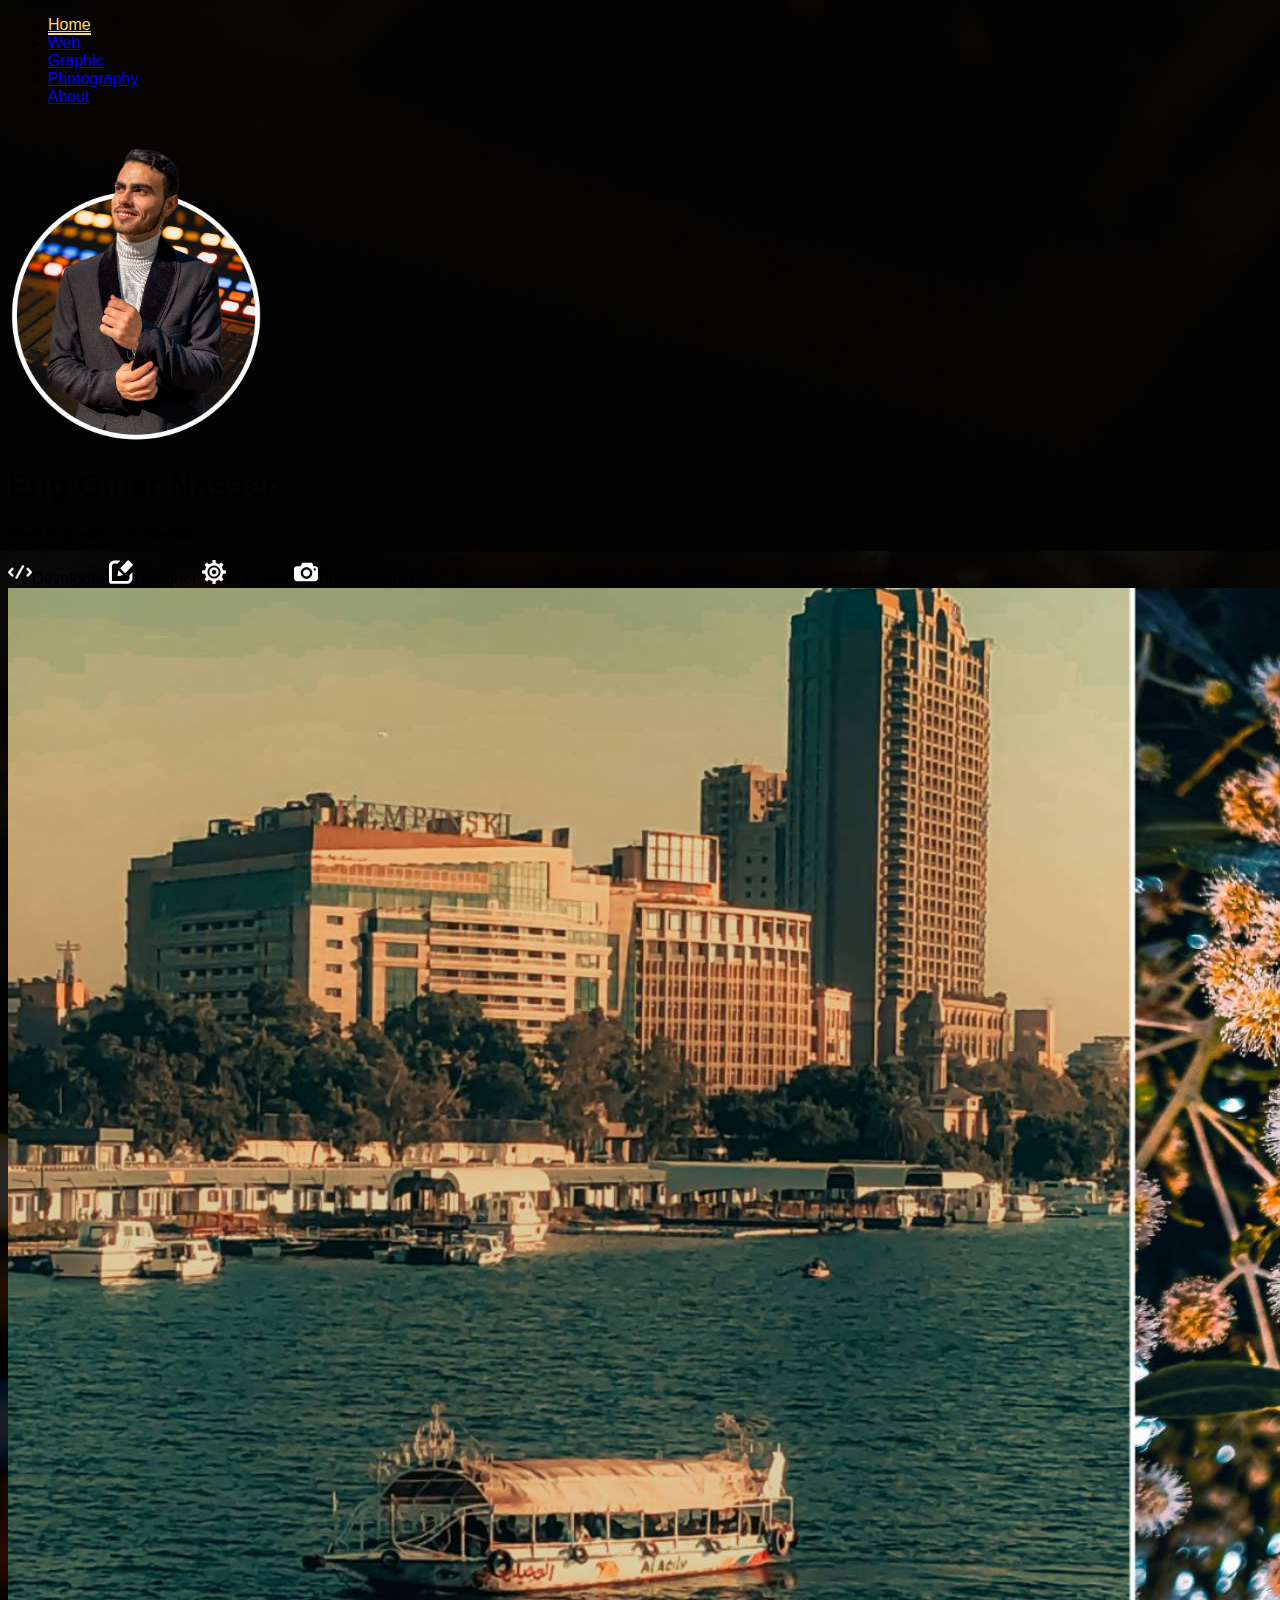
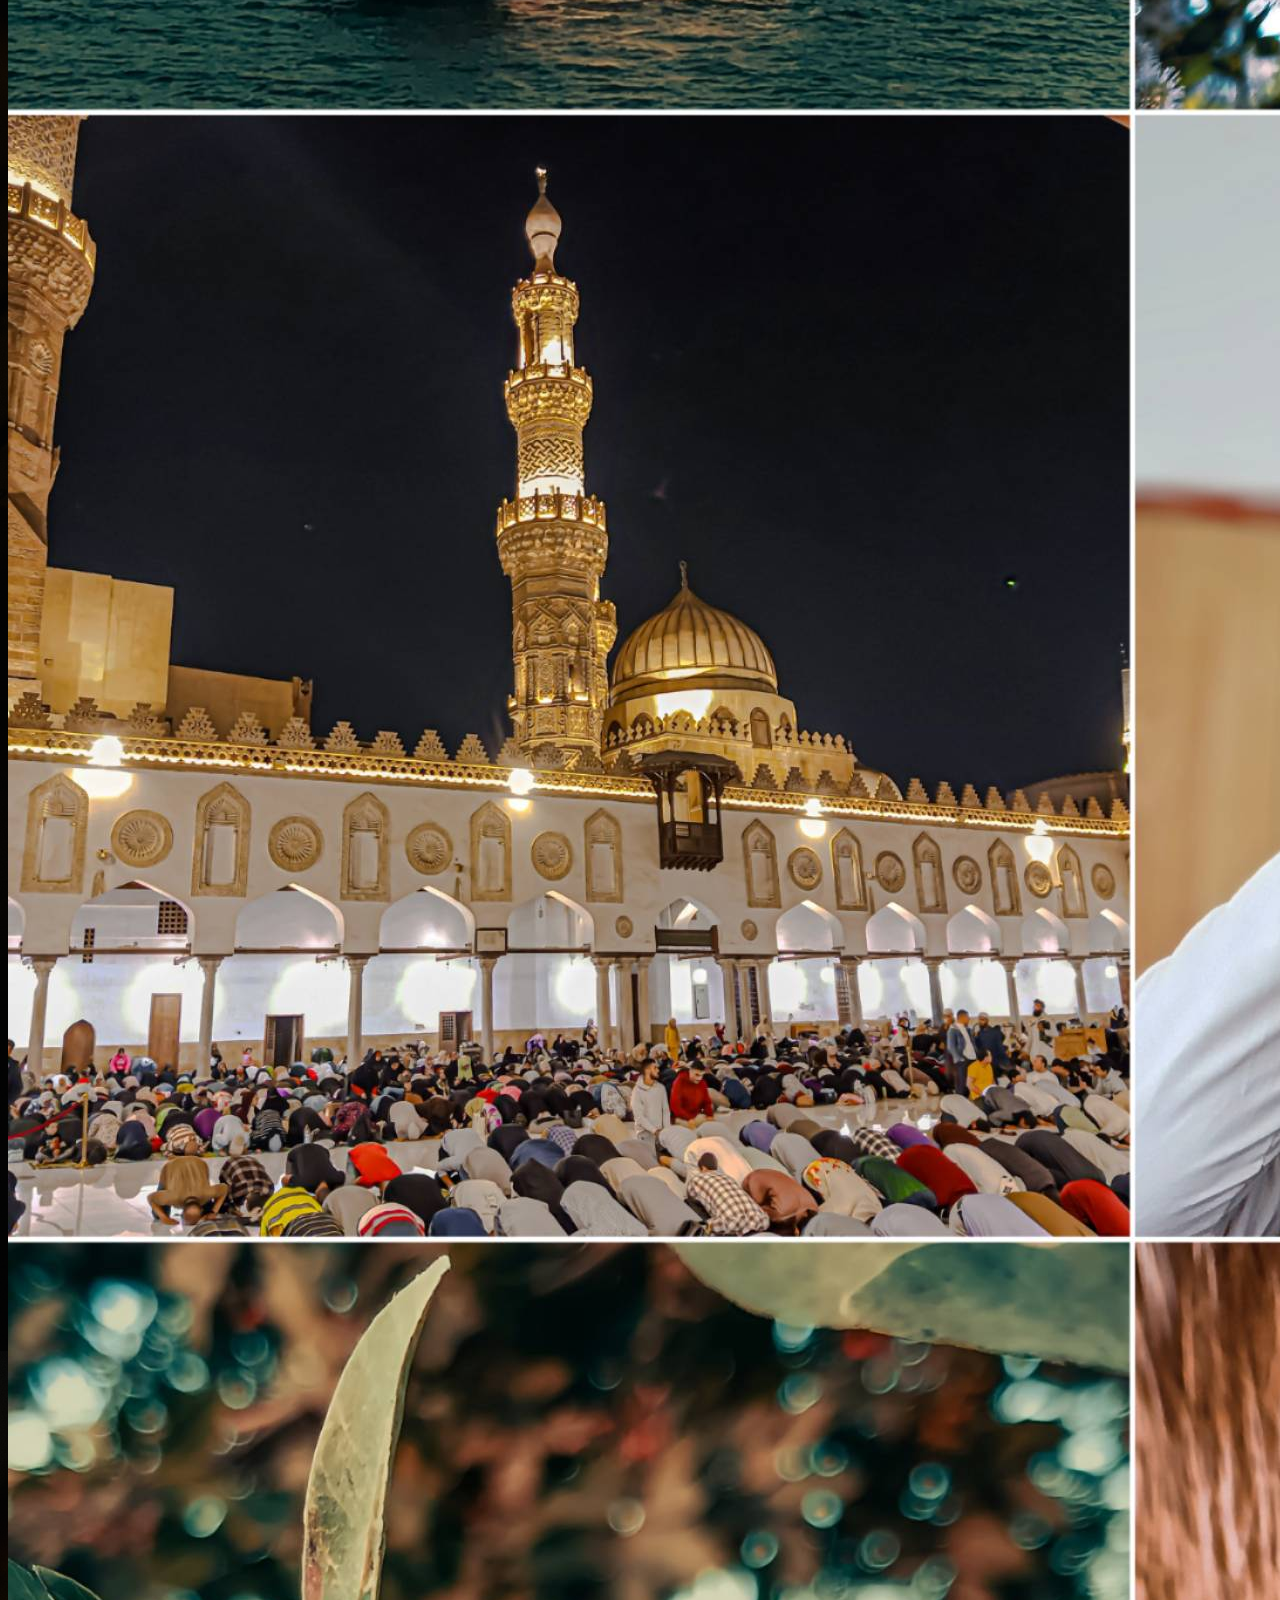
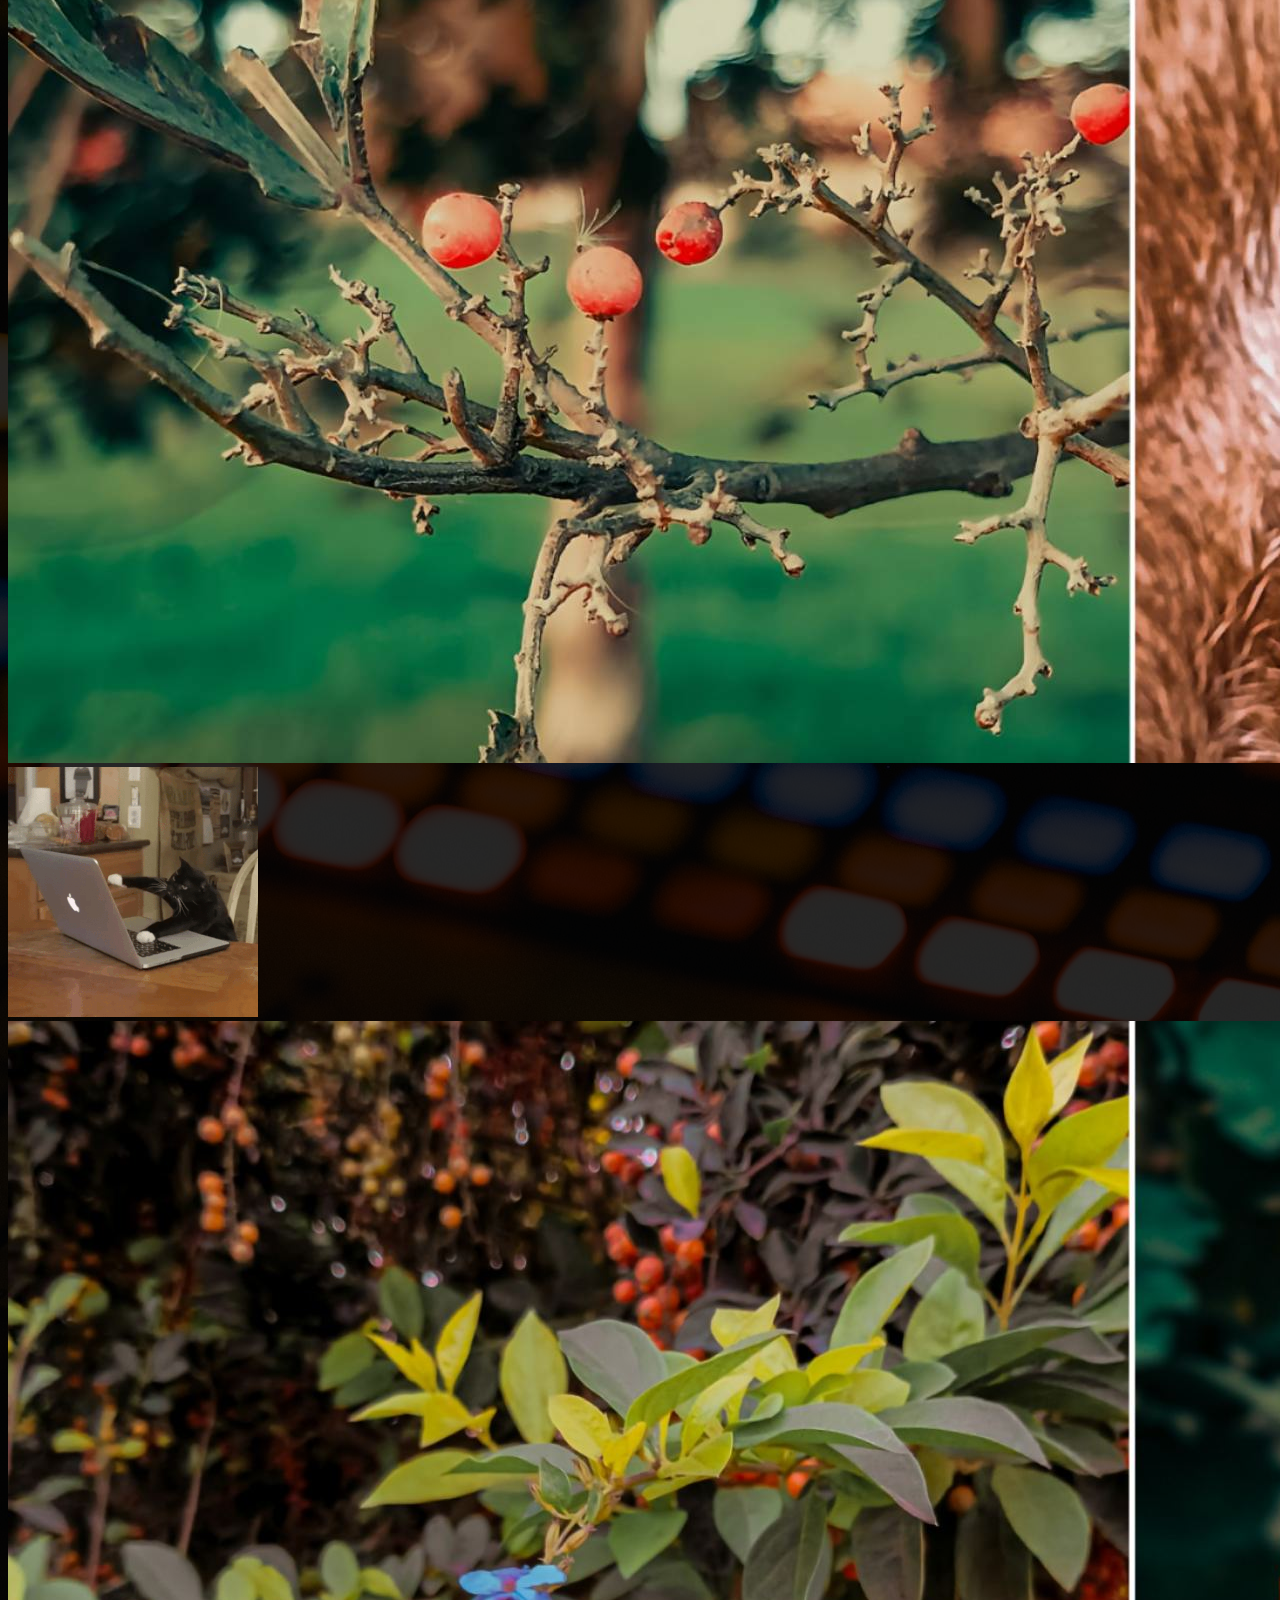
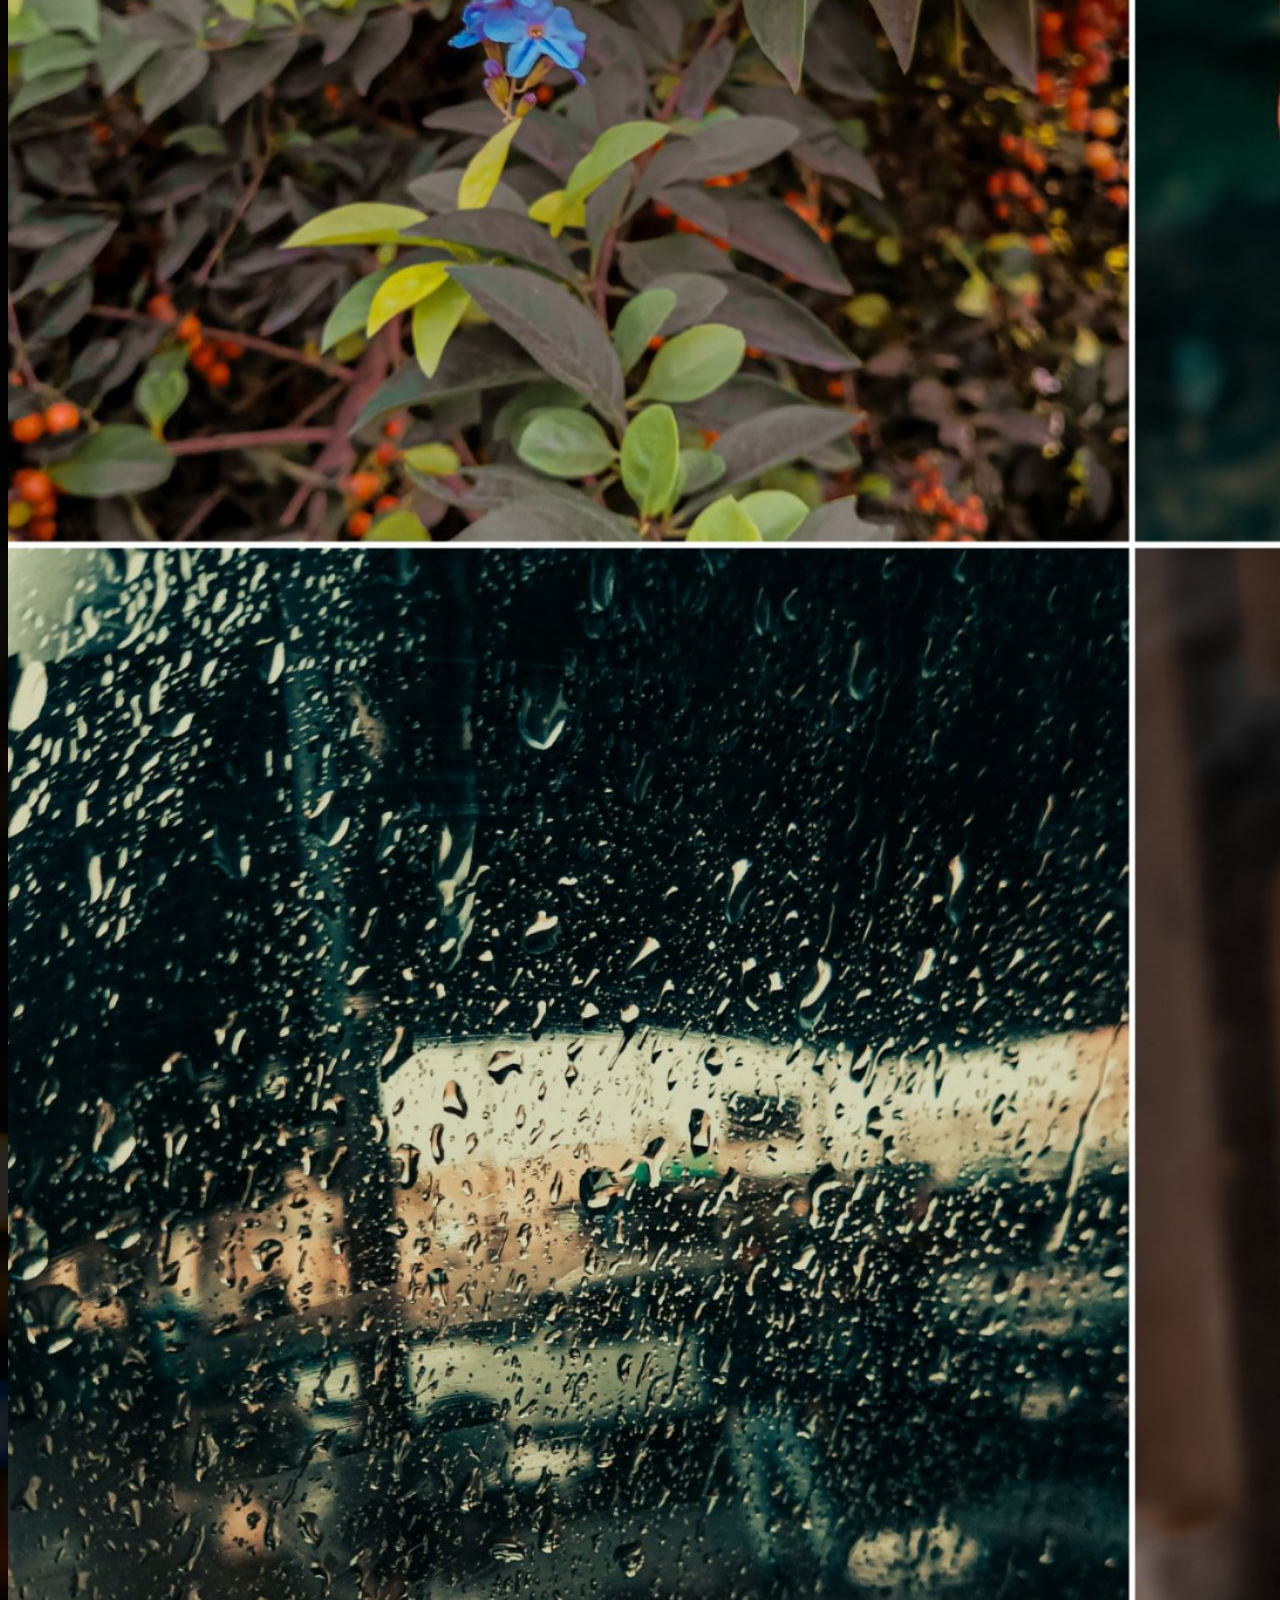
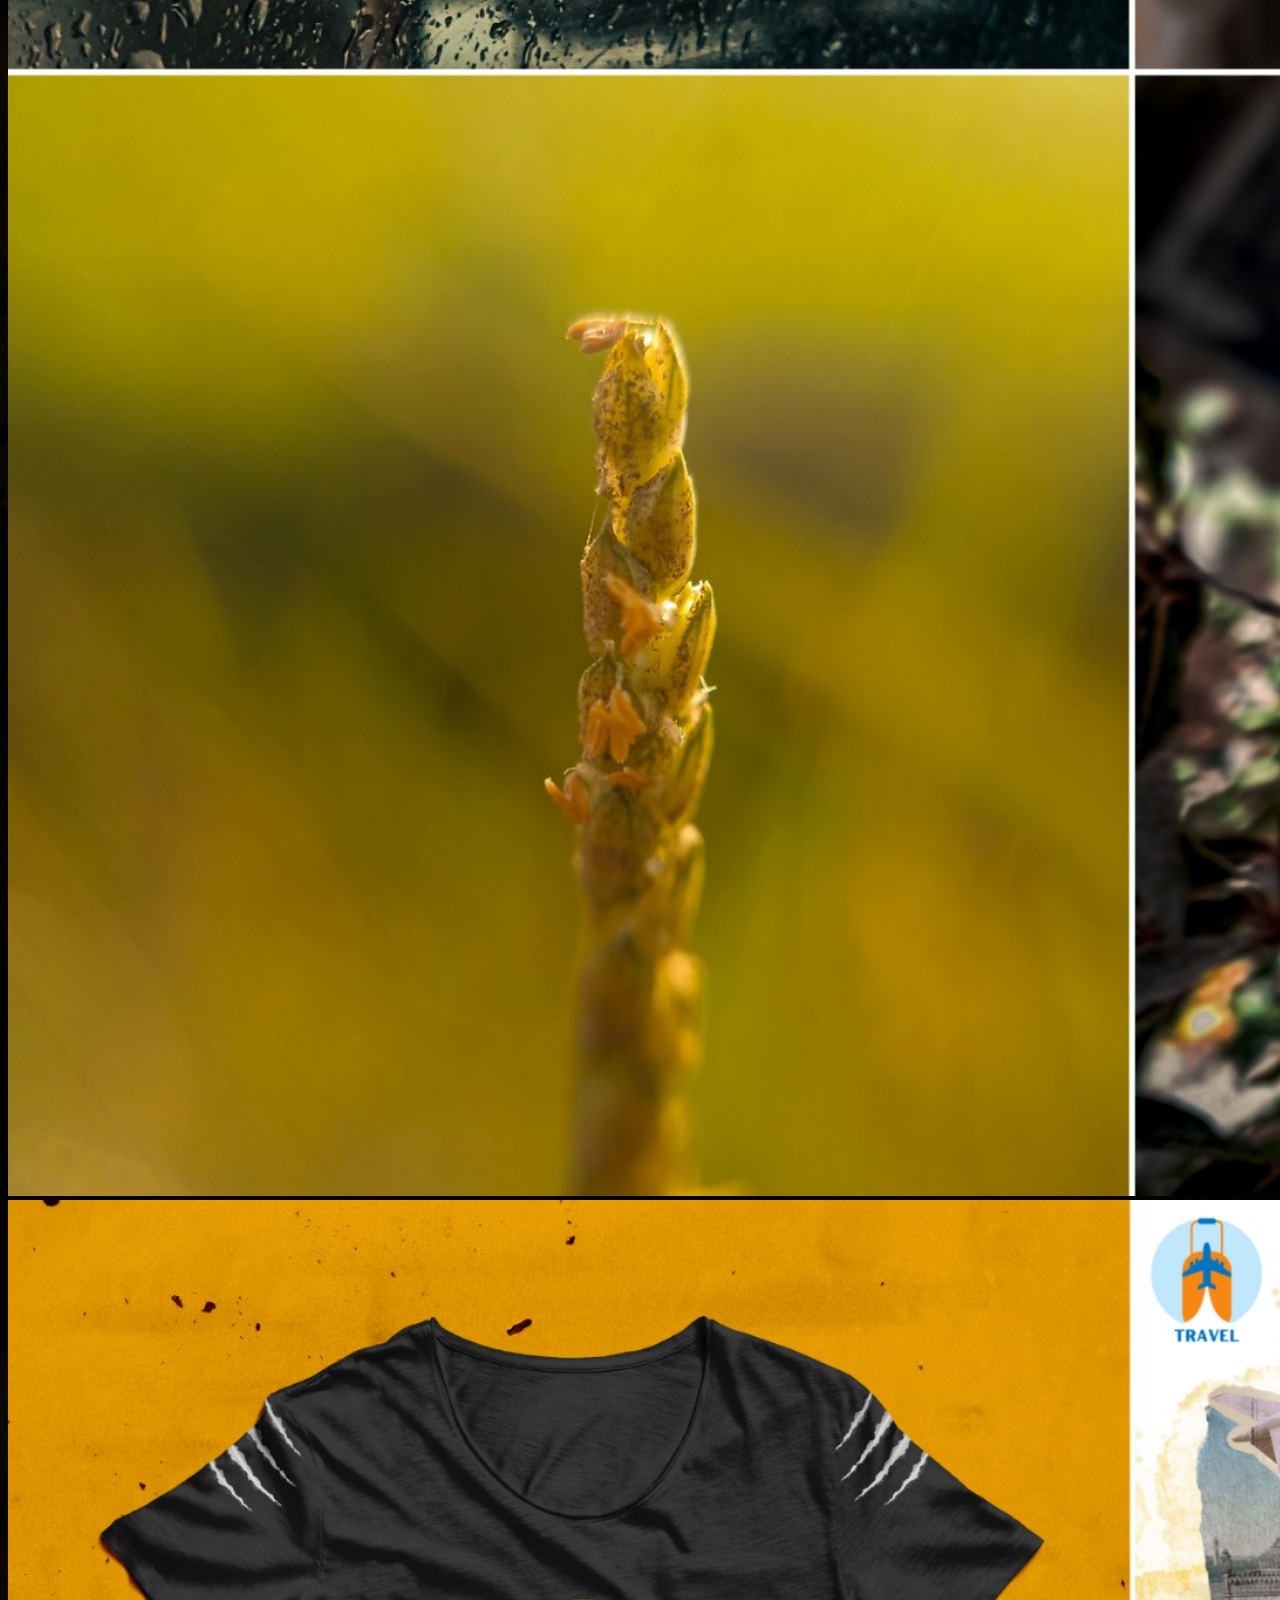
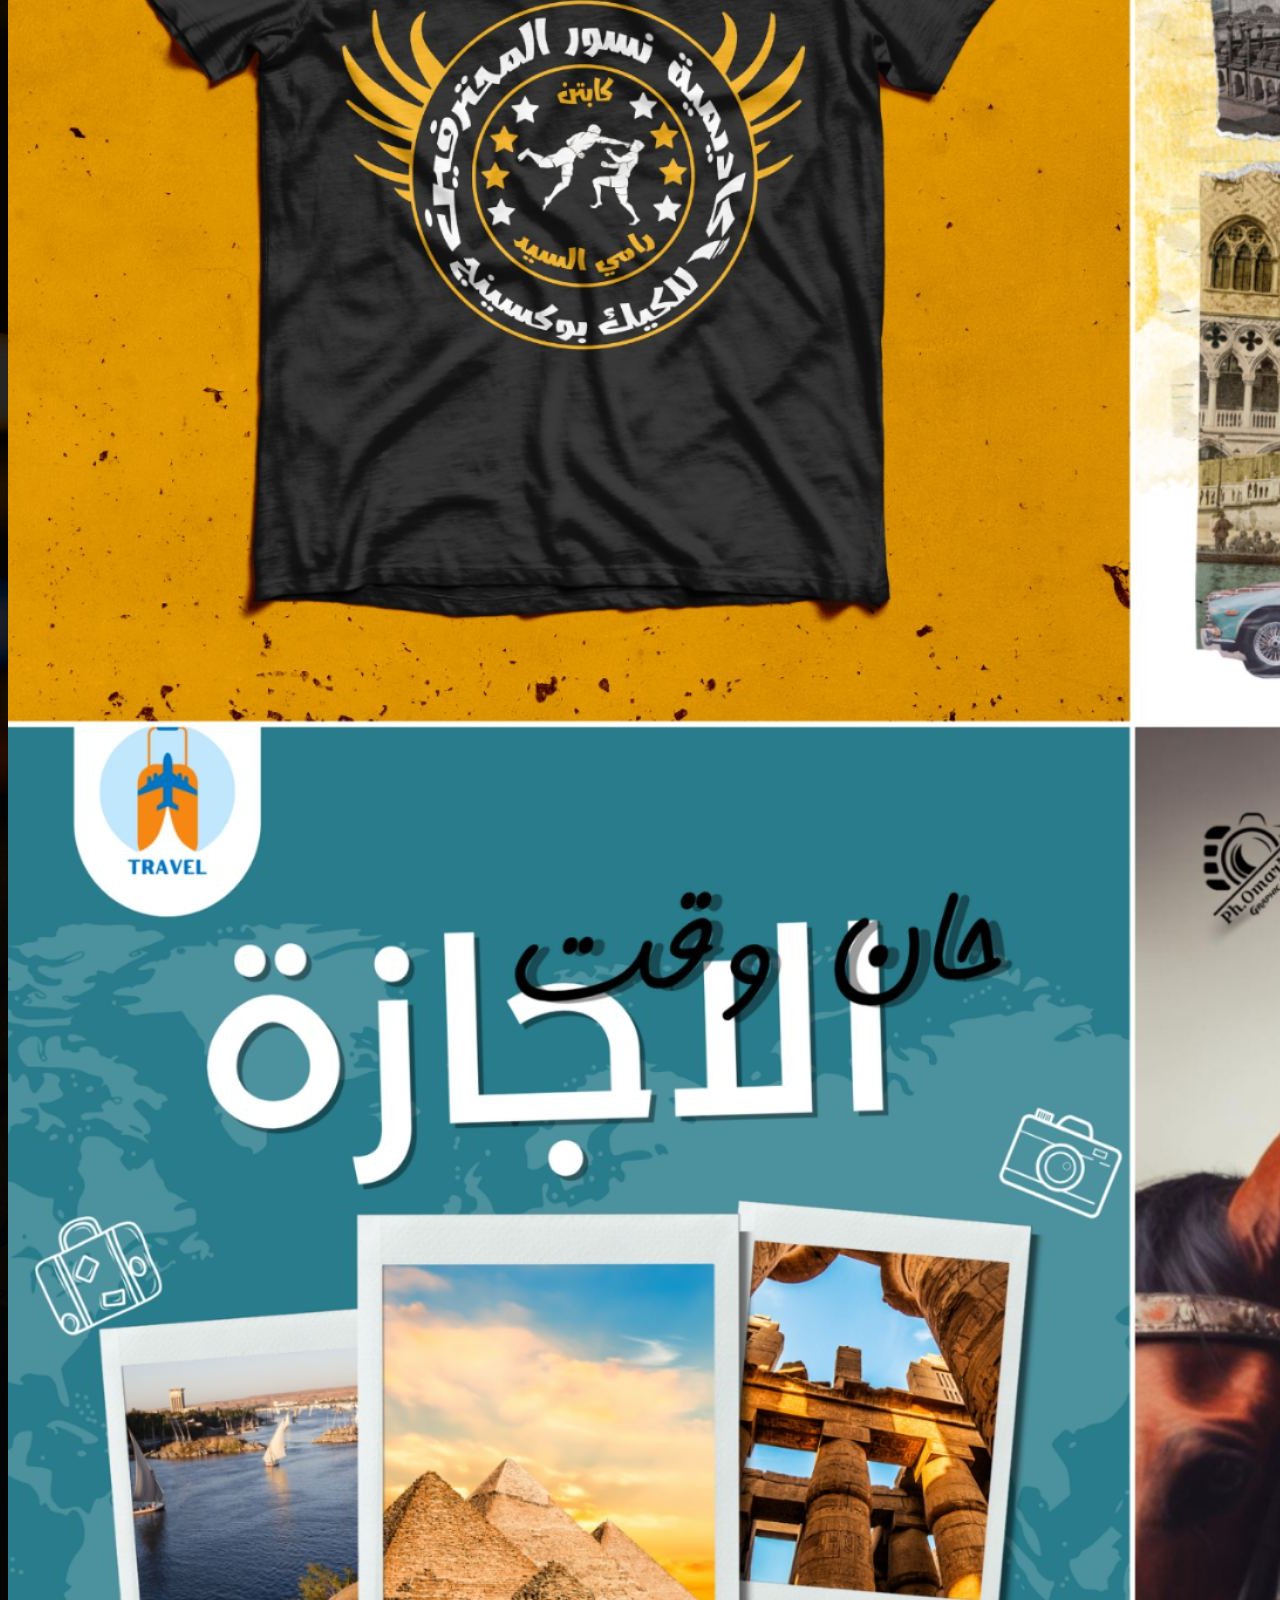
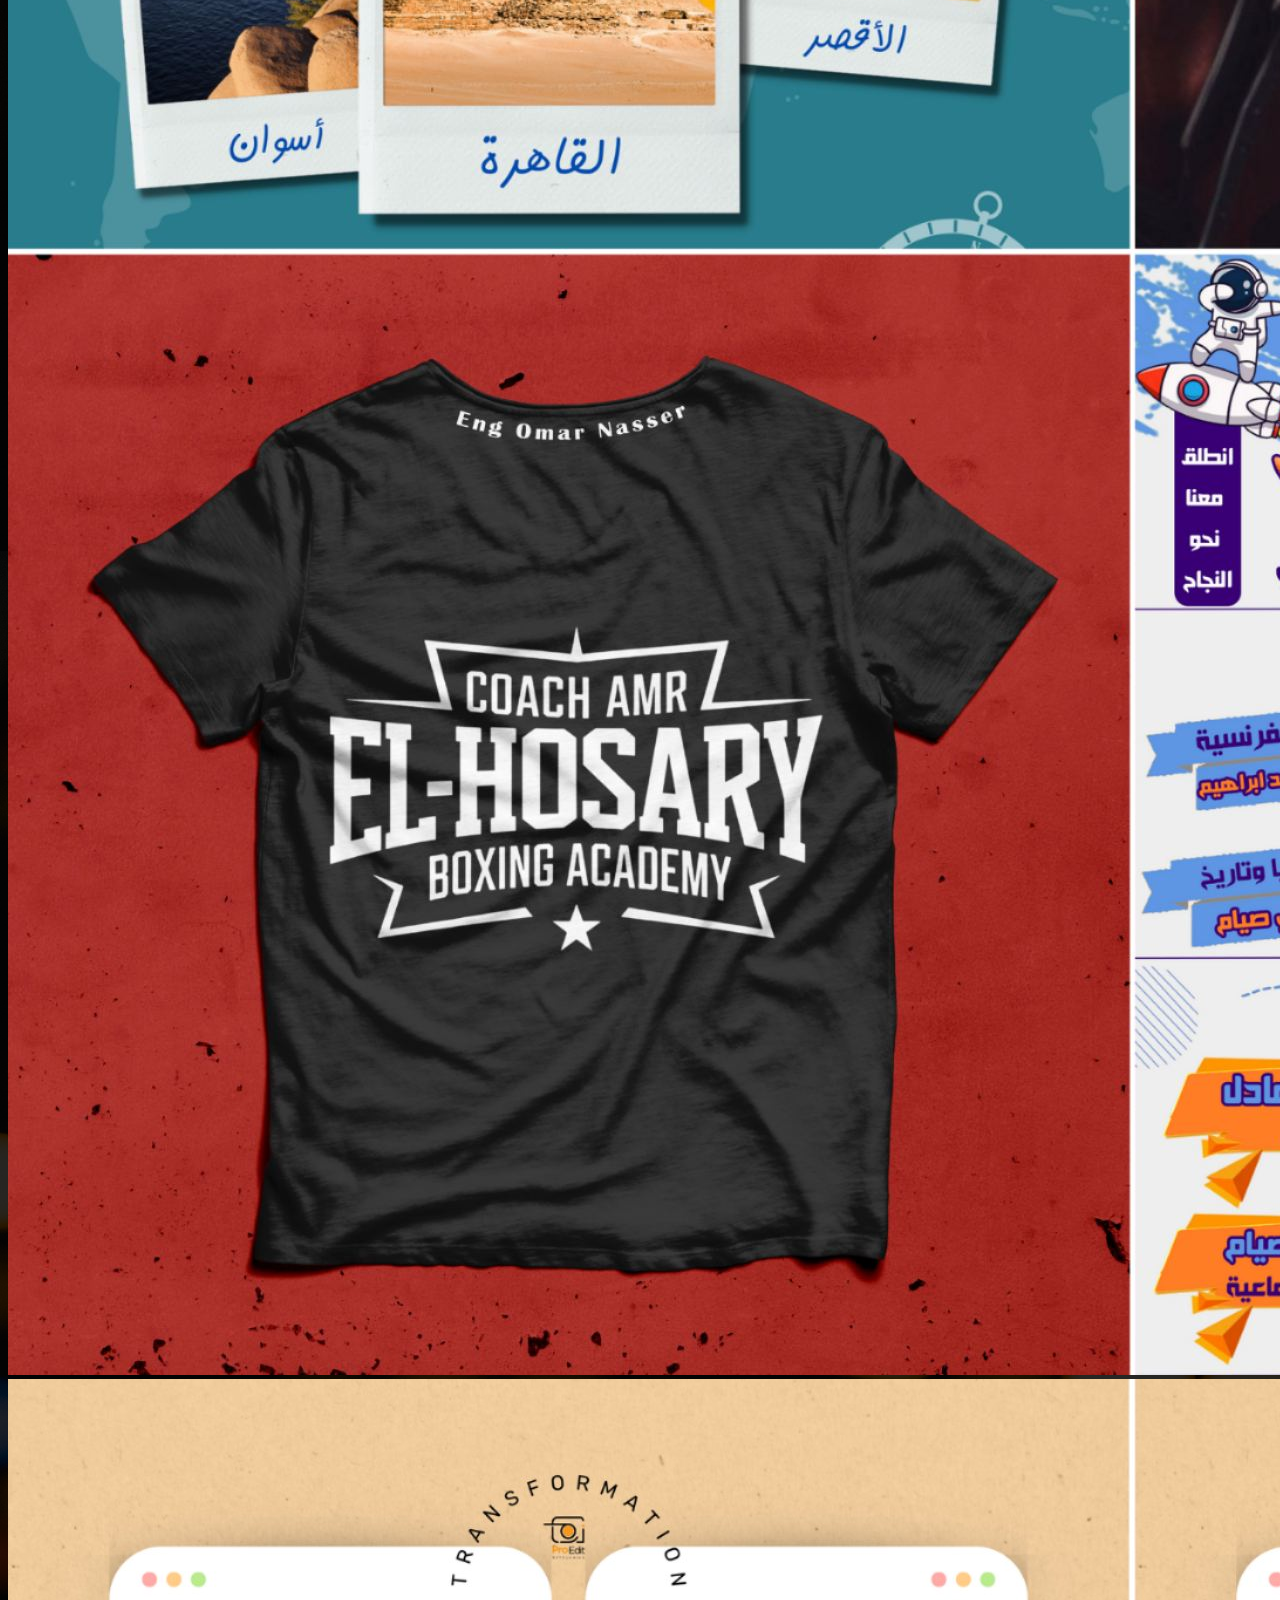
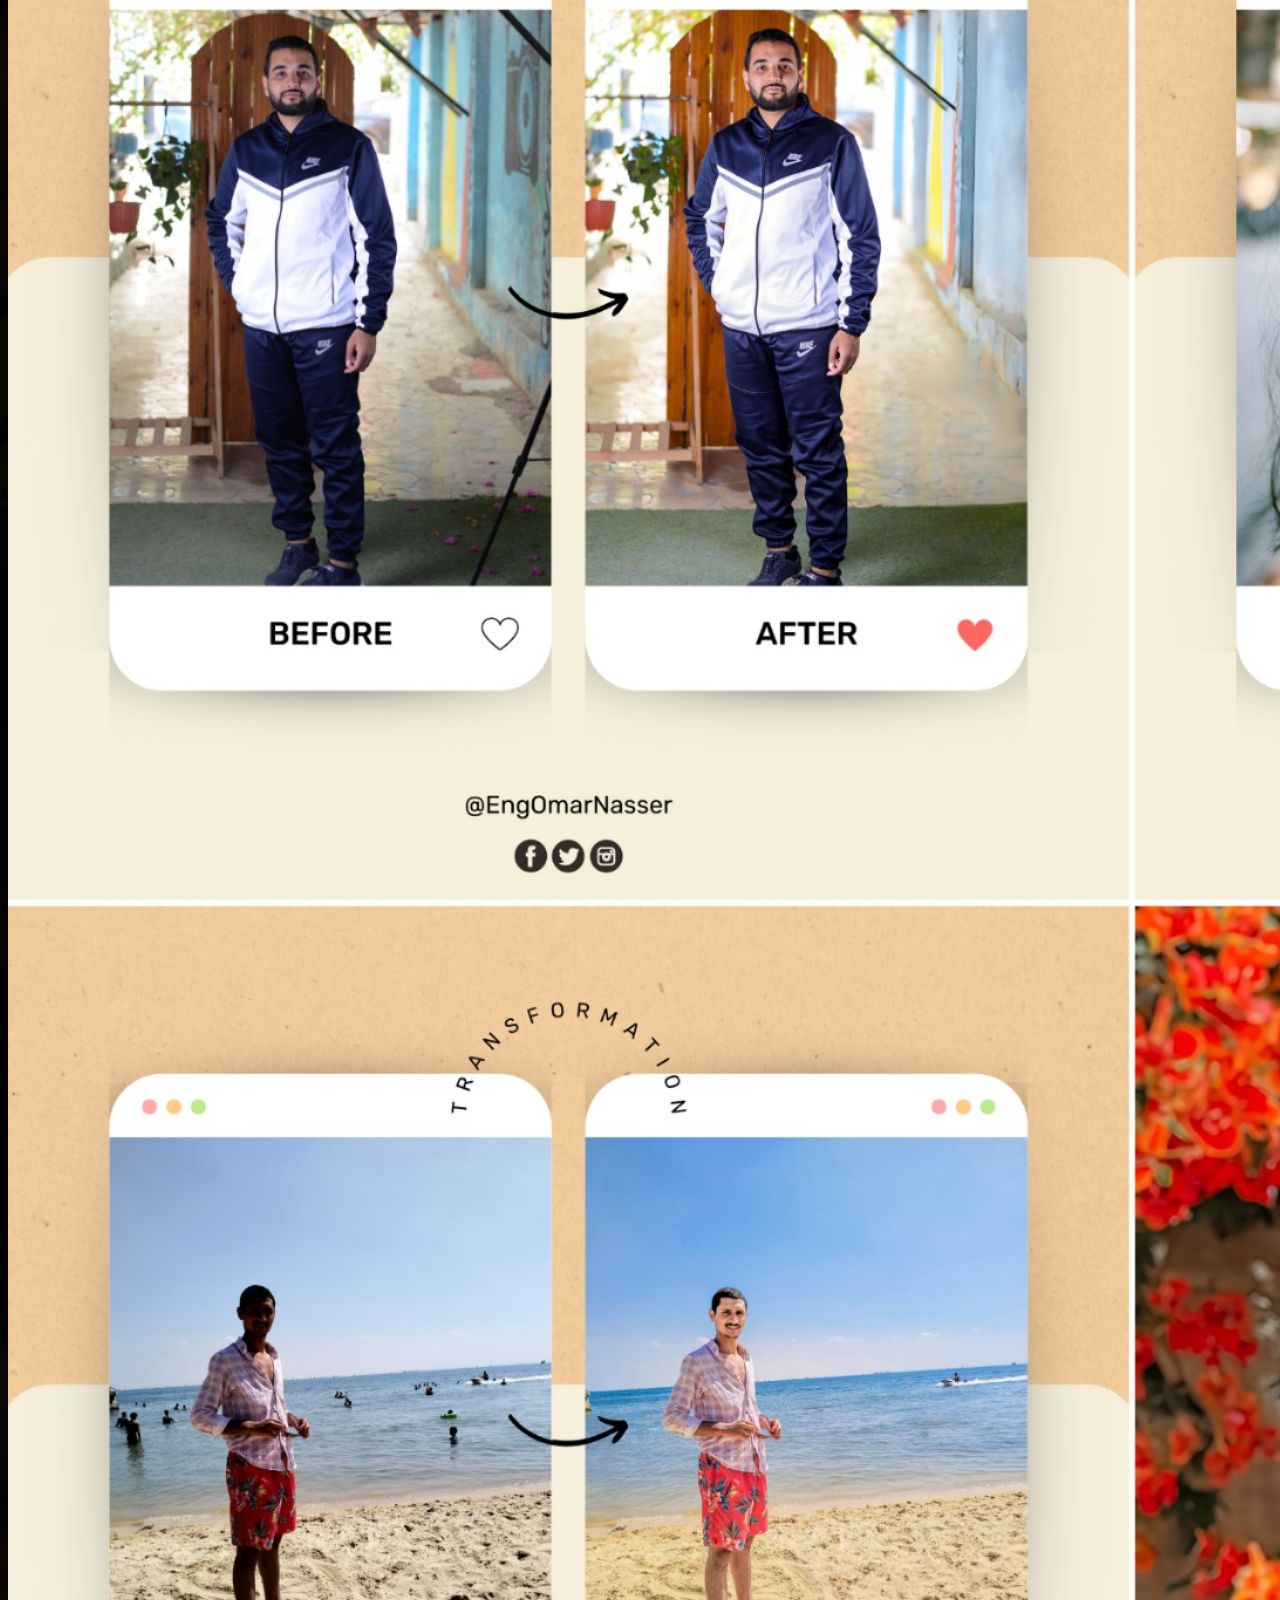
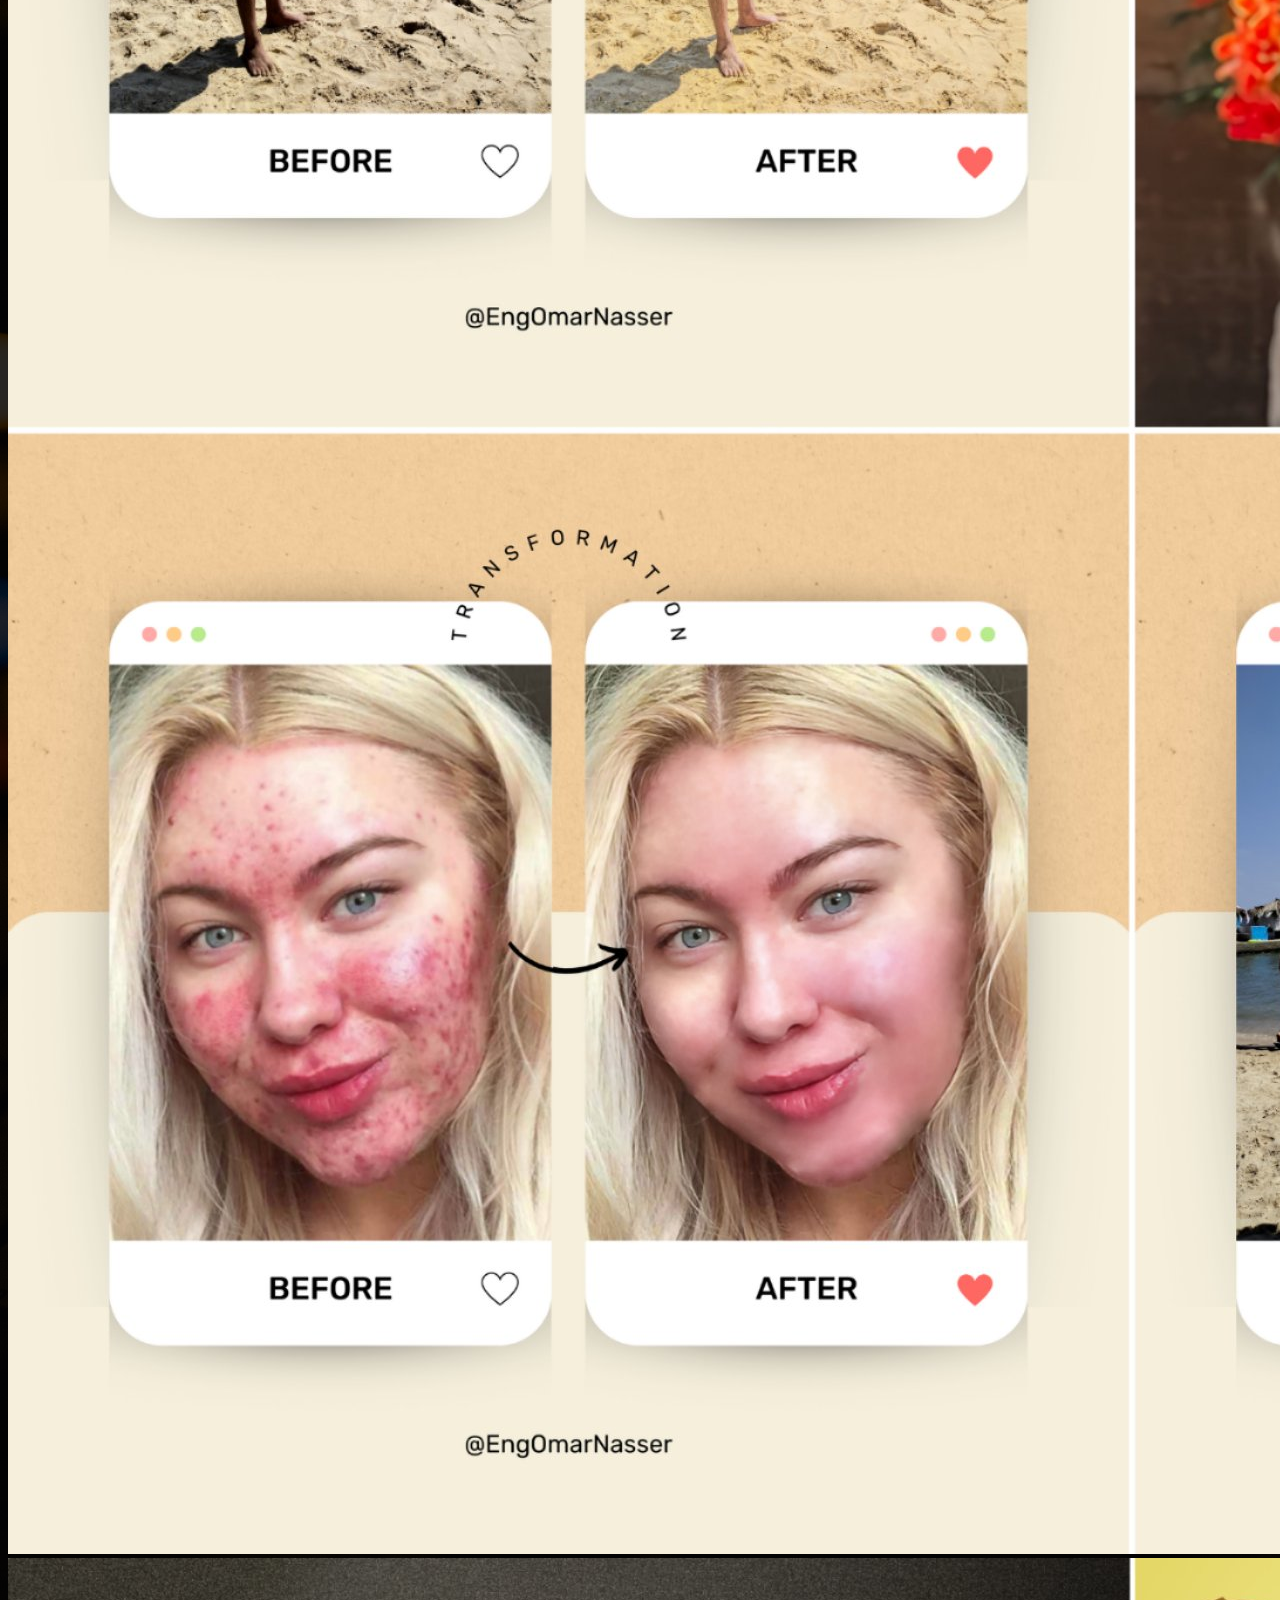
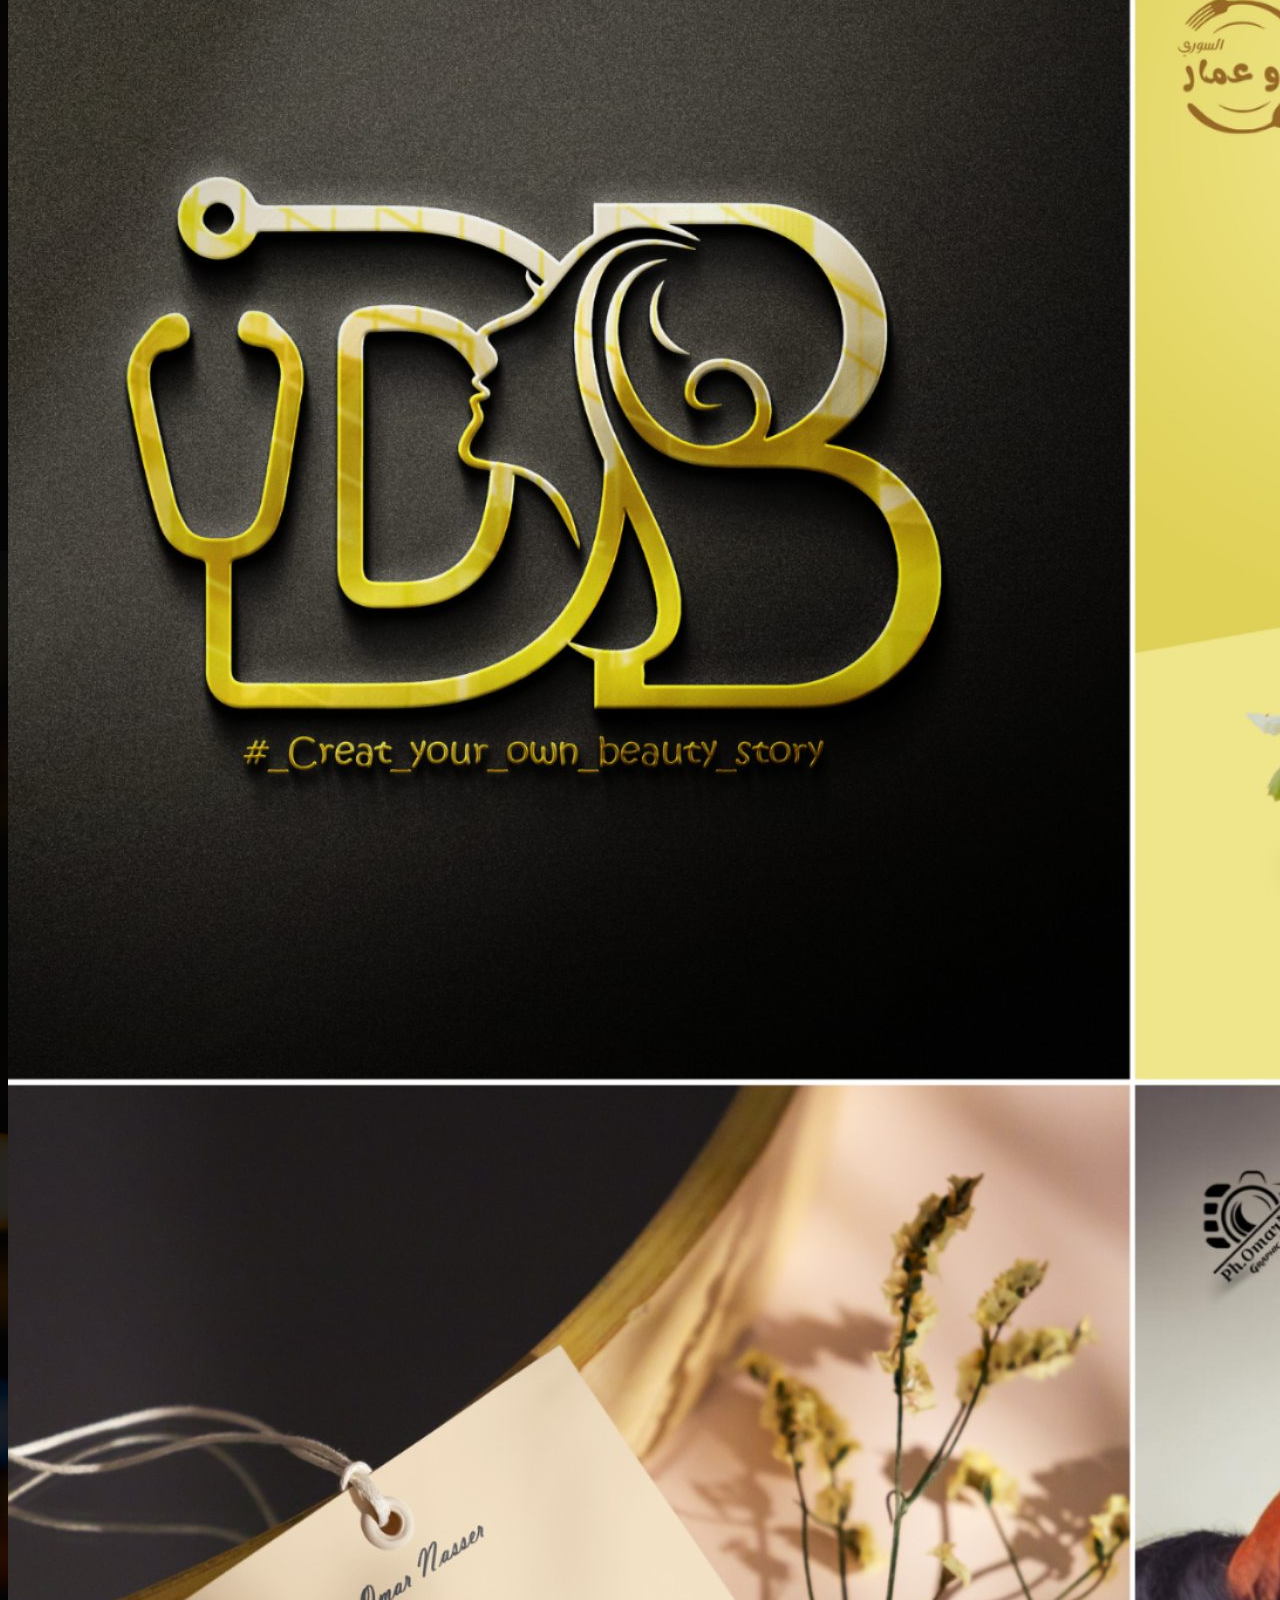
<file: index.html>
<!DOCTYPE html>
<html lang="en" data-bs-theme="dark">
    <head>
        <meta charset="UTF-8" />
        <meta name="viewport" content="width=device-width, initial-scale=1.0" />
        <title>Omar Nasser</title>
        <!-- favicon -->
        <link rel="apple-touch-icon" sizes="57x57" href="/apple-icon-57x57.png" />
        <link rel="apple-touch-icon" sizes="60x60" href="/apple-icon-60x60.png" />
        <link rel="apple-touch-icon" sizes="72x72" href="/apple-icon-72x72.png" />
        <link rel="apple-touch-icon" sizes="76x76" href="/apple-icon-76x76.png" />
        <link rel="apple-touch-icon" sizes="114x114" href="/apple-icon-114x114.png" />
        <link rel="apple-touch-icon" sizes="120x120" href="/apple-icon-120x120.png" />
        <link rel="apple-touch-icon" sizes="144x144" href="/apple-icon-144x144.png" />
        <link rel="apple-touch-icon" sizes="152x152" href="/apple-icon-152x152.png" />
        <link rel="apple-touch-icon" sizes="180x180" href="/apple-icon-180x180.png" />
        <link rel="icon" type="image/png" sizes="192x192" href="/android-icon-192x192.png" />
        <link rel="icon" type="image/png" sizes="32x32" href="/favicon-32x32.png" />
        <link rel="icon" type="image/png" sizes="96x96" href="/favicon-96x96.png" />
        <link rel="icon" type="image/png" sizes="16x16" href="/favicon-16x16.png" />
        <link rel="manifest" href="/manifest.json" />
        <meta name="msapplication-TileColor" content="#ffffff" />
        <meta name="msapplication-TileImage" content="/ms-icon-144x144.png" />
        <meta name="theme-color" content="#ffffff" />
        <!-- Google fonts -->
        <link rel="preconnect" href="https://fonts.googleapis.com" />
        <link rel="preconnect" href="https://fonts.gstatic.com" crossorigin />
        <link href="https://fonts.googleapis.com/css2?family=Comic+Relief:wght@400;700&display=swap" rel="stylesheet" />
        <!-- Bootstrap -->
        <link
            href="https://cdn.jsdelivr.net/npm/bootstrap@5.3.7/dist/css/bootstrap.min.css"
            rel="stylesheet"
            integrity="sha384-LN+7fdVzj6u52u30Kp6M/trliBMCMKTyK833zpbD+pXdCLuTusPj697FH4R/5mcr"
            crossorigin="anonymous"
        />
        <link rel="stylesheet" href="./public/style.css" />
    </head>
    <body>
        <!-- Header -->
        <div class="container mb-0 pb-0">
            <header class="pt-3 mt-4">
                <ul class="nav justify-content-center pb-3 mb-3">
                    <li class="home nav-item">
                        <a href="./index.html" class="nav-link px-2 text-body-secondary active">Home</a>
                    </li>
                    <li class="web nav-item">
                        <a href="./public/web.html" class="nav-link px-2 text-body-secondary">Web</a>
                    </li>
                    <li class="graphic nav-item">
                        <a href="./public/Graphic.html" class="nav-link px-2 text-body-secondary">Graphic</a>
                    </li>
                    <li class="photography nav-item">
                        <a href="./public/Photography.html" class="nav-link px-2 text-body-secondary">Photography</a>
                    </li>
                    <li class="nav-item">
                        <a href="./public/About.html" class="nav-link px-2 text-body-secondary">About</a>
                    </li>
                </ul>
            </header>
        </div>
        <div class="transition-fade">
            <!-- Hero section -->
            <div class="container col-xxl-8 px-4 pb-1 my-0">
                <div
                    class="row flex-lg-column align-items-center justify-content-center text-center mx-auto"
                    style="max-width: 800px"
                >
                    <div class="col-10 col-sm-8 col-lg-6 d-flex justify-content-center align-items-center">
                        <img
                            src="./assets/Untitled-2.png"
                            class="d-block mx-lg-auto img-fluid profile"
                            alt="Omar Nasser`s image"
                            loading="lazy"
                        />
                    </div>
                    <div class="col-lg-6">
                        <h1 class="display-7 fw-bold text-body-emphasis lh-1 my-3">Eng Omar Nasser</h1>
                        <p class="lead text-warning-emphasis">Born to hustle ... in silence.</p>
                        <!-- Badges  -->
                        <div class="d-flex gap-2 justify-content-center py-2">
                            <span
                                class="badge d-flex align-items-center p-1 pe-2 text-success-emphasis bg-success-subtle border border-success-subtle rounded-pill"
                            >
                                <img
                                    class="rounded-circle me-1"
                                    width="24"
                                    height="24"
                                    src="./assets/code-xxl.png"
                                    alt=""
                                />Developer
                            </span>
                            <span
                                class="badge d-flex align-items-center p-1 pe-2 text-danger-emphasis bg-danger-subtle border border-danger-subtle rounded-pill"
                            >
                                <img
                                    class="rounded-circle me-1"
                                    width="24"
                                    height="24"
                                    src="./assets/edit-white-icon.svg"
                                    alt=""
                                />Designer
                            </span>
                            <span
                                class="badge d-flex align-items-center p-1 pe-2 text-warning-emphasis bg-warning-subtle border border-warning-subtle rounded-pill"
                            >
                                <img
                                    class="rounded-circle me-1"
                                    width="24"
                                    height="24"
                                    src="./assets/engineering-xxl.png"
                                    alt=""
                                />Engineer
                            </span>
                            <span
                                class="badge d-flex align-items-center p-1 pe-2 text-info-emphasis bg-info-subtle border border-info-subtle rounded-pill"
                            >
                                <img
                                    class="rounded-circle me-1"
                                    width="24"
                                    height="24"
                                    src="./assets/camera-white-icon.svg"
                                    alt=""
                                />Photographer
                            </span>
                        </div>
                    </div>
                </div>
            </div>

            <!-- Features -->
            <div class="container px-4 py-2" id="custom-cards">
                <div class="row row-cols-1 row-cols-lg-3 align-items-fit g-4 py-4">
                    <div class="col">
                        <div class="card card-cover h-100 overflow-hidden text-bg-dark rounded-4 shadow-lg">
                            <img src="./assets/1.jpg" alt="Cat Developer" />
                        </div>
                    </div>
                    <div class="col">
                        <div class="card card-cover h-100 overflow-hidden text-bg-dark rounded-4 shadow-lg">
                            <img src="./assets/cat-typing.gif" alt="Designer" />
                        </div>
                    </div>
                    <div class="col">
                        <div class="card card-cover h-100 overflow-hidden text-bg-dark rounded-4 shadow-lg">
                            <img src="./assets/3.jpg" alt="photographer" />
                        </div>
                    </div>
                    <div class="col">
                        <div class="card card-cover h-100 overflow-hidden text-bg-dark rounded-4 shadow-lg">
                            <img src="./assets/4.jpg" alt="Design" />
                        </div>
                    </div>
                    <div class="col">
                        <div class="card card-cover h-100 overflow-hidden text-bg-dark rounded-4 shadow-lg">
                            <img src="./assets/5.jpg" alt="photographer" />
                        </div>
                    </div>
                    <div class="col">
                        <div class="card card-cover h-100 overflow-hidden text-bg-dark rounded-4 shadow-lg">
                            <img src="./assets/6.jpg" alt="retouch" />
                        </div>
                    </div>
                </div>
            </div>

            <!-- Footer -->
            <div class="container">
                <footer class="d-flex flex-wrap justify-content-between align-items-center py-3 my-4 border-top">
                    <div class="col-md-4 d-flex align-items-center">
                        <span class="mb-3 mb-md-0 text-body-secondary">© 2025 Eng Omar Nasser , Inc</span>
                    </div>
                    <ul class="nav col-md-4 justify-content-end list-unstyled d-flex">
                        <li class="ms-3">
                            <a class="text-body-secondary" href="https://www.behance.net/d9fb7eb7" aria-label="Behance"
                                ><img src="./assets/icons8-behance.svg" width="28px" alt="Github Icon"
                            /></a>
                        </li>
                        <li class="ms-3">
                            <a class="text-body-secondary" href="https://github.com/Omar-eng-sys" aria-label="GitHub"
                                ><img src="./assets/github-white-icon.svg" width="24px" alt="Github Icon"
                            /></a>
                        </li>
                        <li class="ms-3">
                            <a
                                class="text-body-secondary"
                                href="https://www.linkedin.com/in/omar-nasser-74226630b?utm_source=share&utm_campaign=share_via&utm_content=profile&utm_medium=android_app"
                                aria-label="LinkedIn"
                                ><img src="./assets/linkedin-app-white-icon.svg" width="24px" alt="LinkedIn"
                            /></a>
                        </li>
                    </ul>
                </footer>
            </div>

            <!-- Bootstrap script  -->
            <script
                src="https://cdn.jsdelivr.net/npm/bootstrap@5.3.7/dist/js/bootstrap.bundle.min.js"
                integrity="sha384-ndDqU0Gzau9qJ1lfW4pNLlhNTkCfHzAVBReH9diLvGRem5+R9g2FzA8ZGN954O5Q"
                crossorigin="anonymous"
            ></script>
            <script src="./public/script.js"></script>
        </div>
    </body>
</html>
</file>
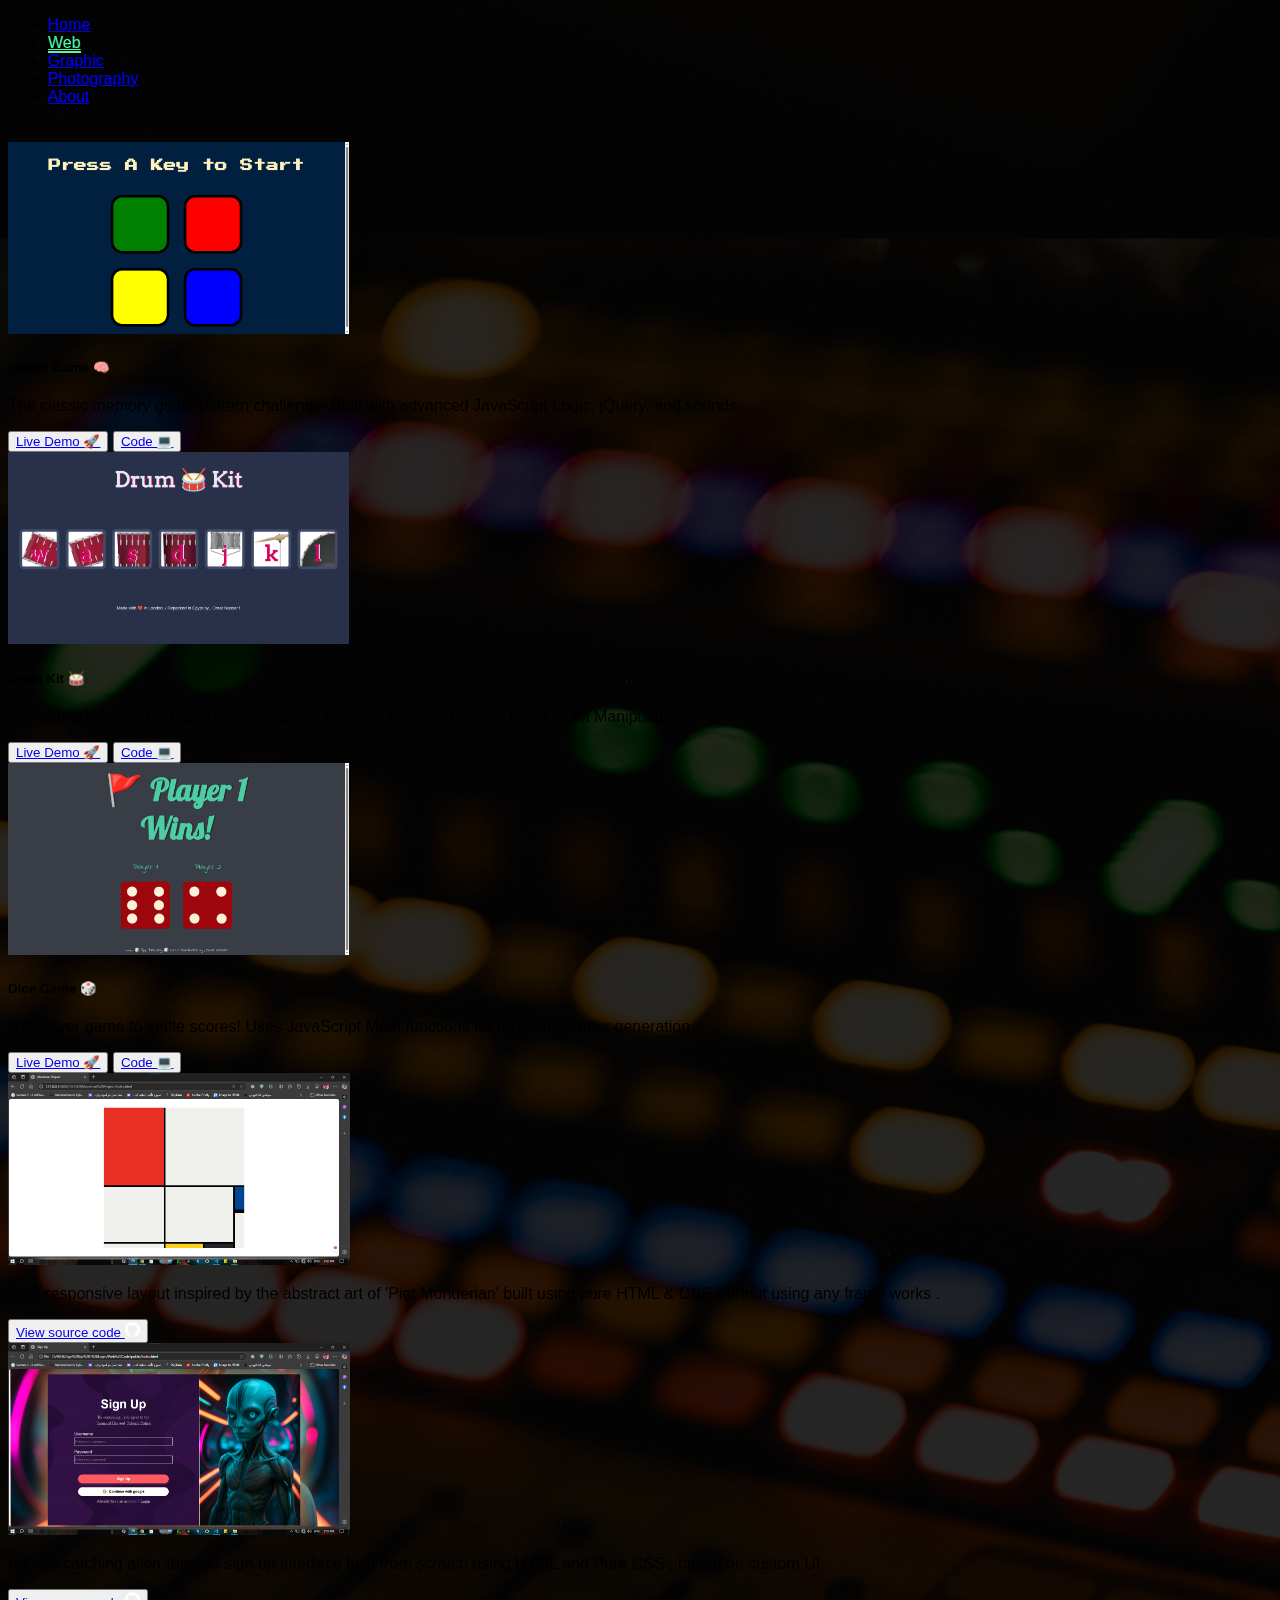
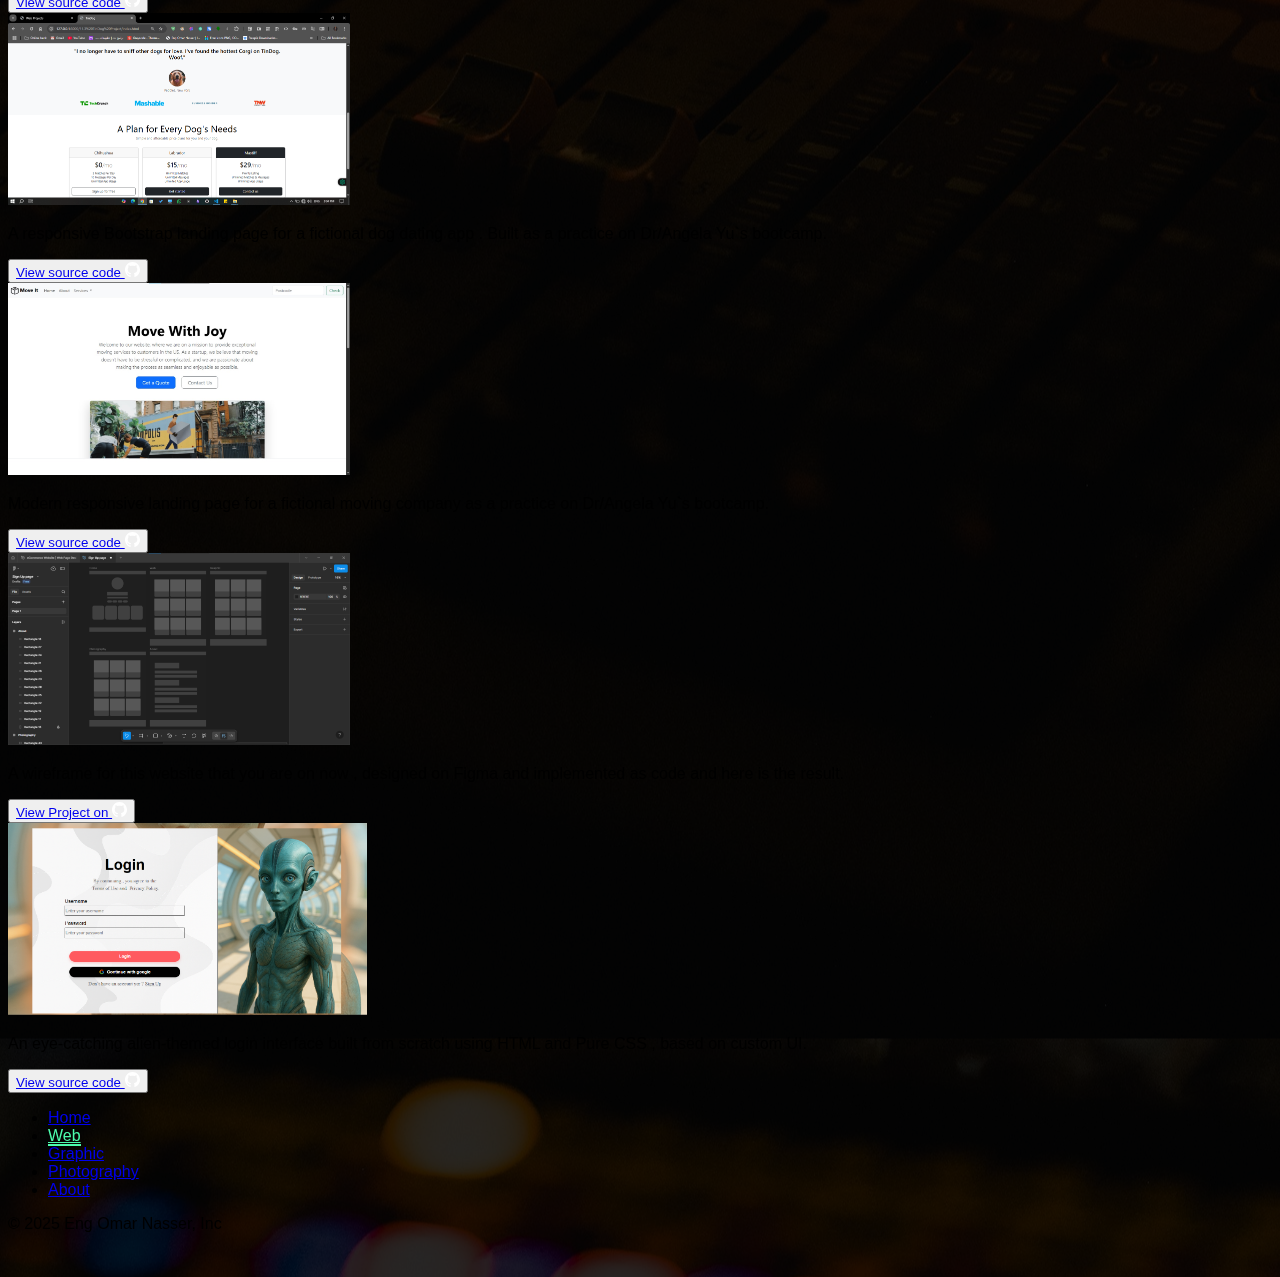
<file: public/web.html>
<!DOCTYPE html>
<html lang="en" data-bs-theme="dark">
  <head>
    <meta charset="UTF-8" />
    <meta name="viewport" content="width=device-width, initial-scale=1.0" />
    <title>Web Projects</title>
    <link rel="preconnect" href="https://fonts.googleapis.com" />
    <link rel="preconnect" href="https://fonts.gstatic.com" crossorigin />
    <link href="https://fonts.googleapis.com/css2?family=Comic+Relief:wght@400;700&display=swap" rel="stylesheet" />
    <link href="https://cdn.jsdelivr.net/npm/bootstrap@5.3.7/dist/css/bootstrap.min.css" rel="stylesheet" integrity="sha384-LN+7fdVzj6u52u30Kp6M/trliBMCMKTyK833zpbD+pXdCLuTusPj697FH4R/5mcr" crossorigin="anonymous">
    <link rel="stylesheet" href="./style.css">
  </head>
  <body>
    
      <div class="container"> 
      <header class="pt-3 mt-4 "> 
        <ul class="nav justify-content-center pb-3 mb-3"> 
          <li class="nav-item"><a href="../index.html" class="nav-link px-2 text-body-secondary ">Home</a></li> 
          <li class="web nav-item"><a href="./web.html" class="nav-link px-2 text-body-secondary active">Web</a></li> 
          <li class="graphic nav-item"><a href="./Graphic.html" class="nav-link px-2 text-body-secondary">Graphic</a></li> 
          <li class="photography nav-item"><a href="./Photography.html" class="nav-link px-2 text-body-secondary">Photography</a></li> 
          <li class="about nav-item"><a href="./About.html" class="nav-link px-2 text-body-secondary">About</a></li> 
        </ul> 
      </header> 
    </div>
  <div class="transition-fade">
     <div class="album py-0 ">
        <div class="container">
          <div class="row row-cols-1 row-cols-sm-2 row-cols-md-3 g-3">
            
            <div class="col">
              <div class="card shadow-sm">
                <img src="../assets/web/simon.png" height="192px" alt="Simon Game" style="object-fit: cover;">
                <div class="card-body">
                  <h5 class="card-title">Simon Game 🧠</h5>
                  <p class="card-text">
                    The classic memory game pattern challenge. Built with advanced JavaScript Logic, jQuery, and sounds.
                  </p>
                  <div class="d-flex justify-content-between align-items-center">
                    <div class="btn-group w-100">
                       <button type="button" class="btn btn-sm btn-outline-light me-1">
                        <a href="https://omar-eng-sys.github.io/Simon-Game-Challenge/" target="_blank" class="nav-link">Live Demo 🚀</a>
                      </button>
                      <button type="button" class="btn btn-sm btn-outline-secondary">
                        <a href="https://github.com/Omar-eng-sys/Simon-Game-Challenge" target="_blank" class="nav-link">Code 💻</a>
                      </button>
                    </div>
                  </div>
                </div>
              </div>
            </div>

            <div class="col">
              <div class="card shadow-sm">
                <img src="../assets/web/drum.png" height="192px" alt="Drum Kit" style="object-fit: cover;">
                <div class="card-body">
                  <h5 class="card-title">Drum Kit 🥁</h5>
                  <p class="card-text">
                    Interactive musical kit. Plays real sounds via clicks or keyboard events using DOM Manipulation.
                  </p>
                  <div class="d-flex justify-content-between align-items-center">
                    <div class="btn-group w-100">
                      <button type="button" class="btn btn-sm btn-outline-light me-1">
                        <a href="https://omar-eng-sys.github.io/Drum-Kit/" target="_blank" class="nav-link">Live Demo 🚀</a>
                      </button>
                      <button type="button" class="btn btn-sm btn-outline-secondary">
                        <a href="https://github.com/Omar-eng-sys/Drum-Kit" target="_blank" class="nav-link">Code 💻</a>
                      </button>
                    </div>
                  </div>
                </div>
              </div>
            </div>

            <div class="col">
              <div class="card shadow-sm">
                <img src="../assets/web/dice.png" height="192px" alt="Dice Game" style="object-fit: cover;">
                <div class="card-body">
                  <h5 class="card-title">Dice Game 🎲</h5>
                  <p class="card-text">
                    A 2-player game to settle scores! Uses JavaScript Math functions for random number generation.
                  </p>
                  <div class="d-flex justify-content-between align-items-center">
                    <div class="btn-group w-100">
                      <button type="button" class="btn btn-sm btn-outline-light me-1">
                        <a href="https://omar-eng-sys.github.io/Dice-Game/" target="_blank" class="nav-link">Live Demo 🚀</a>
                      </button>
                      <button type="button" class="btn btn-sm btn-outline-secondary">
                        <a href="https://github.com/Omar-eng-sys/Dice-Game" target="_blank" class="nav-link">Code 💻</a>
                      </button>
                    </div>
                  </div>
                </div>
              </div>
            </div>

            <div class="col">
              <div class="card shadow-sm ">
                <img src="../assets/web/1.png" height="192px" alt="Paron imbire" style="object-fit: cover;">
                <div class="card-body">
                  <p class="card-text">
                    CSS responsive layout inspired by the abstract art 
                    of 'Piet Monderian'  built using pure HTML & CSS without using any frame works .
                  </p>
                  <div class="d-flex justify-content-between align-items-center">
                    <div class="btn-group">
                      <button
                        type="button"
                        class="btn btn-sm btn-outline-secondary"
                      ><a href="https://github.com/Omar-eng-Sys/MonderianCSSproject" class="nav-link">
                      View source code <img src="../assets/github-white-icon.svg" height="15px" class=" mx-1 mb-1">
                      </a></button>
                    </div>
                    </div>
                </div>
              </div>
            </div>
            <div class="col">
              <div class="card shadow-sm ">
                <img src="../assets/web/2.png" height="192px" alt="Paron imbire" style="object-fit: contain;">
                <div class="card-body">
                  <p class="card-text">
                    An eye-catching alien-themed sign up interface built from scratch using HTML 
                    and Pure CSS , based on custom UI.
                  </p>
                  <div class="d-flex justify-content-between align-items-center">
                    <div class="btn-group">
                      <button
                        type="button"
                        class="btn btn-sm btn-outline-secondary"
                      ><a href="https://github.com/Omar-eng-Sys/SignUp-LoginAlienTheme" class="nav-link">
                      View source code <img src="../assets/github-white-icon.svg" height="15px" class=" mx-1 mb-1">
                      </a></button>
                    </div>
                    </div>
                </div>
              </div>
            </div>
            <div class="col">
              <div class="card shadow-sm ">
                <img src="../assets/web/3.png" height="192px" alt="Paron imbire" style="object-fit: cover;">
                <div class="card-body">
                  <p class="card-text">
                    A responsive Bootstrap landing page for a fictional dog dating app .
                    Built as a practice on Dr/Angela Yu`s bootcamp.
                  </p>
                  <div class="d-flex justify-content-between align-items-center">
                    <div class="btn-group">
                      <button
                        type="button"
                        class="btn btn-sm btn-outline-secondary"
                      ><a href="https://github.com/Omar-eng-Sys/TinDogProject" class="nav-link">
                      View source code <img src="../assets/github-white-icon.svg" height="15px" class=" mx-1 mb-1">
                      </a></button>
                    </div>
                    </div>
                </div>
              </div>
            </div>
            <div class="col">
              <div class="card shadow-sm ">
                <img src="../assets/web/44.jpg" height="192px" alt="Paron imbire" style="object-fit: cover;">
                <div class="card-body">
                  <p class="card-text">
                    Modern responsive landing page for a fictional moving company as a 
                    practice on Dr/Angela Yu`s bootcamp.
                  </p>
                  <div class="d-flex justify-content-between align-items-center">
                    <div class="btn-group">
                      <button
                        type="button"
                        class="btn btn-sm btn-outline-secondary"
                      ><a href="https://github.com/Omar-eng-Sys/MovingCompanyProject" class="nav-link">
                      View source code <img src="../assets/github-white-icon.svg" height="15px" class=" mx-1 mb-1">
                      </a></button>
                    </div>
                    </div>
                </div>
              </div>
            </div>
            <div class="col">
              <div class="card shadow-sm ">
                <img src="../assets/web/5.png" height="192px" alt="Paron imbire" style="object-fit: cover;">
                <div class="card-body">
                  <p class="card-text">
                    A wireframe for this website that you are on now , designed on Figma and 
                    implemented as code and here is the result. 
                  </p>
                  <div class="d-flex justify-content-between align-items-center">
                    <div class="btn-group">
                      <button
                        type="button"
                        class="btn btn-sm btn-outline-secondary"
                      ><a href="https://github.com/Omar-eng-sys/MyPersonalWebsite.git" class="nav-link">
                      View Project on <img src="../assets/github-white-icon.svg" height="15px" class=" mx-1 mb-1">
                      </a></button>
                    </div>
                    </div>
                </div>
              </div>
            </div>
            <div class="col">
              <div class="card shadow-sm ">
                <img src="../assets/web/66.png" height="192px" alt="Paron imbire" style="object-fit: cover;">
                <div class="card-body">
                  <p class="card-text">
                    An eye-catching alien-themed login interface built from scratch using HTML 
                    and Pure CSS , based on custom UI.
                  </p>
                  <div class="d-flex justify-content-between align-items-center">
                    <div class="btn-group">
                      <button
                        type="button"
                        class="btn btn-sm btn-outline-secondary"
                      ><a href="https://github.com/Omar-eng-Sys/SignUp-LoginAlienTheme" class="nav-link">
                      View source code <img src="../assets/github-white-icon.svg" height="15px" class=" mx-1 mb-1">
                      </a></button>
                    </div>
                    </div>
                </div>
              </div>
            </div>
        </div>
      </div>

      <div class="container"> 
      <footer class="py-3 my-4"> 
        <ul class="nav justify-content-center border-bottom pb-3 mb-3"> 
          <li class="home nav-item"><a href="../index.html" class="nav-link px-2 text-body-secondary">Home</a></li> 
          <li class="web nav-item"><a href="./web.html" class="nav-link px-2 text-body-secondary active">Web</a></li> 
          <li class="graphic nav-item"><a href="./Graphic.html" class="nav-link px-2 text-body-secondary">Graphic</a></li> 
          <li class="photography nav-item"><a href="./Photography.html" class="nav-link px-2 text-body-secondary">Photography</a></li> 
          <li class="about nav-item"><a href="./About.html" class="nav-link px-2 text-body-secondary">About</a></li> 
        </ul> 
        <p class="text-center text-body-secondary">© 2025 Eng Omar Nasser, Inc</p> 
      </footer> 
    </div>
      <script src="https://cdn.jsdelivr.net/npm/bootstrap@5.3.7/dist/js/bootstrap.bundle.min.js" integrity="sha384-ndDqU0Gzau9qJ1lfW4pNLlhNTkCfHzAVBReH9diLvGRem5+R9g2FzA8ZGN954O5Q" crossorigin="anonymous"></script>
       <script src="./script.js"></script>
    </div>
  </body>
</html>
</file>
<file: public/style.css>
body {
    background-image: linear-gradient(rgba(0, 0, 0, 0.842)), url(../assets/bg.jpg);
    background-position: center;
}

body > * {
    font-family: "Comic Sans MS", "Gill Sans", "Gill Sans MT", Calibri, "Trebuchet MS", sans-serif;
}

.comic-relief-regular {
    font-family: "Comic Relief", system-ui;
    font-weight: 400;
    font-style: normal;
}

.comic-relief-bold {
    font-family: "Comic Relief", system-ui;
    font-weight: 700;
    font-style: normal;
}

.profile {
    height: 300px;
}

.nav-item :hover {
    color: #ffda6a !important;
    transform: scale(1.1);
    transition: all 0.3s ease;
    position: relative;
}

.web :hover {
    color: #4cfcad !important;
}

.graphic :hover {
    color: rgb(255, 92, 92) !important;
}

.photography :hover {
    color: #6edff6 !important;
}

.home .active {
    color: #ffda6a !important;
    position: relative;
}

.home .active::after {
    content: "";
    position: absolute;
    bottom: -2px;
    left: 0;
    width: 100%;
    height: 2px;
    background-color: #ffda6a;
}

.web .active {
    color: #4cfcad !important;
    position: relative;
}

.web .active::after {
    content: "";
    position: absolute;
    bottom: -2px;
    left: 0;
    width: 100%;
    height: 2px;
    background-color: #4cfcad;
}

.about .active {
    color: #ffda6a !important;
    position: relative;
}

.about .active::after {
    content: "";
    position: absolute;
    bottom: -2px;
    left: 0;
    width: 100%;
    height: 2px;
    background-color: #ffda6a;
}

.graphic .active {
    color: rgb(255, 92, 92) !important;
    position: relative;
}

.graphic .active::after {
    content: "";
    position: absolute;
    bottom: -2px;
    left: 0;
    width: 100%;
    height: 2px;
    background-color: rgb(255, 92, 92);
}

.photography .active {
    color: #6edff6 !important;
    position: relative;
}

.photography .active::after {
    content: "";
    position: absolute;
    bottom: -2px;
    left: 0;
    width: 100%;
    height: 2px;
    background-color: #6edff6;
}

/* Update transition styles */
.transition-fade {
    opacity: 1;
    transform: translateX(0);
    transition: opacity 400ms cubic-bezier(0.4, 0, 0.2, 1), transform 400ms cubic-bezier(0.4, 0, 0.2, 1);
    min-height: 60vh;
    padding: 20px 0;
    will-change: transform, opacity;
    backface-visibility: hidden;
    perspective: 1000;
    transform-style: preserve-3d;
}

/* Slide left animation */
body.is-animating-left .transition-fade {
    opacity: 0;
    transform: translateX(-50px);
}

/* Slide right animation */
body.is-animating-right .transition-fade {
    opacity: 0;
    transform: translateX(50px);
}

/* Ensure header and footer stay stable */
header,
footer {
    transition: none;
    opacity: 1 !important;
    transform: none !important;
}
</file>
